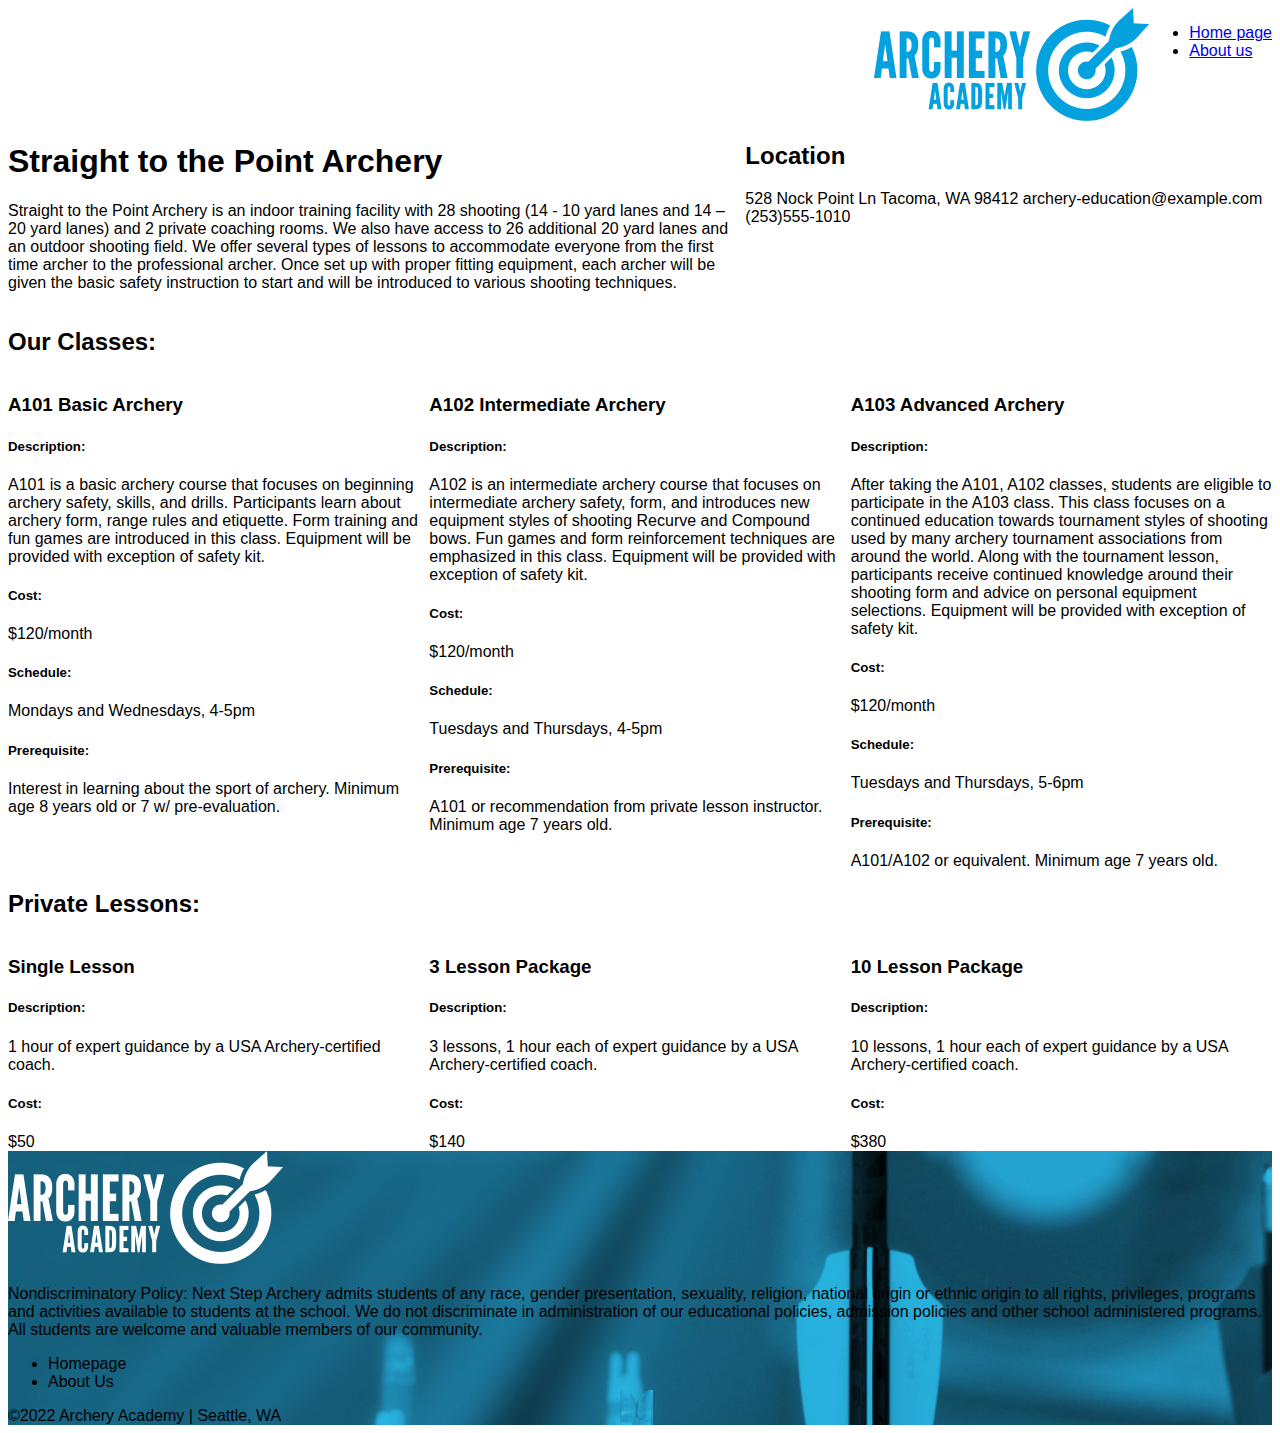
<file: index.html>
<!DOCTYPE html>
<html lang="en">

<div class="container">

  <head>
    <meta charset="UTF-8" />
    <meta http-equiv="X-UA-Compatible" content="IE=edge" />
    <meta name="viewport" content="width=device-width, initial-scale=1.0" />
    <link rel="stylesheet" type="text/css" href="semantic-style.css">
    <title>Straight to the Point Archery</title>
  </head>

  <body>

    <header>
      <img src="styleguide/arch-logo.png" alt="Archery Academy Logo" />
      <nav class="navigation">
        <ul>
            <li><a href="index.html">Home page</a></li>
            <li><a href="semantic-2.html">About us</a></li>
        </ul>
      </nav>
    </header>
    

  <main>
    <section>
      <h1>Straight to the Point Archery</h1>
      <p>
        Straight to the Point Archery is an indoor training facility with 28
        shooting (14 - 10 yard lanes and 14 – 20 yard lanes) and 2 private
        coaching rooms. We also have access to 26 additional 20 yard lanes and
        an outdoor shooting field. We offer several types of lessons to
        accommodate everyone from the first time archer to the professional
        archer. Once set up with proper fitting equipment, each archer will be
        given the basic safety instruction to start and will be introduced to
        various shooting techniques.
      </p>
    </section>
  </main>

    <aside>
      <h2>Location</h2>
        <span>
        528 Nock Point Ln Tacoma, WA 98412 archery-education@example.com
        (253)555-1010
        </span>
    </aside>
</div>

    
    
    <h2>Our Classes:</h2>
<div class="cards">
        <div>
            <h3>A101 Basic Archery</h3>
            <h5>Description:</h5>
            <p>A101 is a basic archery course that focuses on beginning archery safety, skills, and drills. Participants learn about archery form, range rules and etiquette. Form training and fun games are introduced in this class.
                Equipment will be provided with exception of safety kit.</p>
                <h5>Cost:</h5>
                <span>$120/month</span>
                <h5>Schedule:</h5>
                <span>Mondays and Wednesdays, 4-5pm</span>
                <h5>Prerequisite:</h5>
                <span>Interest in learning about the sport of archery. Minimum age 8 years old or 7 w/ pre-evaluation.</span>
            </div>  
        <div>
            <h3>A102 Intermediate Archery</h3>
            <h5>Description:</h5>
            <p>A102 is an intermediate archery course that focuses on intermediate archery safety, form, and introduces new equipment styles of shooting Recurve and Compound bows. Fun games and form reinforcement techniques are emphasized in this class.
                Equipment will be provided with exception of safety kit.</p>
                <h5>Cost:</h5>
                <span>$120/month</span>
                <h5>Schedule:</h5>
                <span>Tuesdays and Thursdays, 4-5pm</span>
                <h5>Prerequisite:</h5>
                <span>A101 or recommendation from private lesson instructor. Minimum age 7 years old.</span>
            </div> 
        <div>
            <h3>A103 Advanced Archery</h3>
            <h5>Description:</h5>
            <p>After taking the A101, A102 classes, students are eligible to participate in the A103 class. 
                This class focuses on a continued education towards tournament styles of shooting used by many archery tournament associations from around the world. Along with the tournament lesson, participants receive continued knowledge around their shooting form and advice on personal equipment selections. Equipment will be provided with exception of safety kit.</p>
                <h5>Cost:</h5>
                <span>$120/month</span>
                <h5>Schedule:</h5>
                <span>Tuesdays and Thursdays, 5-6pm</span>
                <h5>Prerequisite:</h5>
                <span>A101/A102 or equivalent. Minimum age 7 years old.</span>
            </div> 
        </div>

        <h2>Private Lessons:</h2>
<div class="cards">
        <div>
            <h3>Single Lesson</h3>
            <h5>Description:</h5>
            <p>1 hour of expert guidance by a USA Archery-certified coach.</p>
                <h5>Cost:</h5>
                <span>$50</span>
        </div> 

        <div>
            <h3>3 Lesson Package</h3>
            <h5>Description:</h5>
            <p>3 lessons, 1 hour each of expert guidance by a USA Archery-certified coach.</p>
                <h5>Cost:</h5>
                <span>$140</span>
                 </div> 
        <div>
            <h3>10 Lesson Package</h3>
            <h5>Description:</h5>
            <p>10 lessons, 1 hour each of expert guidance by a USA Archery-certified coach.</p>
                <h5>Cost:</h5>
                <span>$380</span>
         </div> 
        </div>

    <footer>
        <div class="footer-img">
            <img src="styleguide/arch-logo-white.png">
      <p>Nondiscriminatory Policy:
        Next Step Archery admits students of any race, gender presentation, sexuality, religion, national origin or ethnic origin to all rights, privileges, programs and activities available to students at the school. We do not discriminate in administration of our educational policies, admission policies and other school administered programs. All students are welcome and valuable members of our community.</p>
      <nav>
        <ul>
          <li>Homepage</li>
          <li>About Us</li>
        </ul>
      </nav>
      <span>©2022 Archery Academy | Seattle, WA</span>
    </div>
    </footer>

  </body>

</html>
</file>
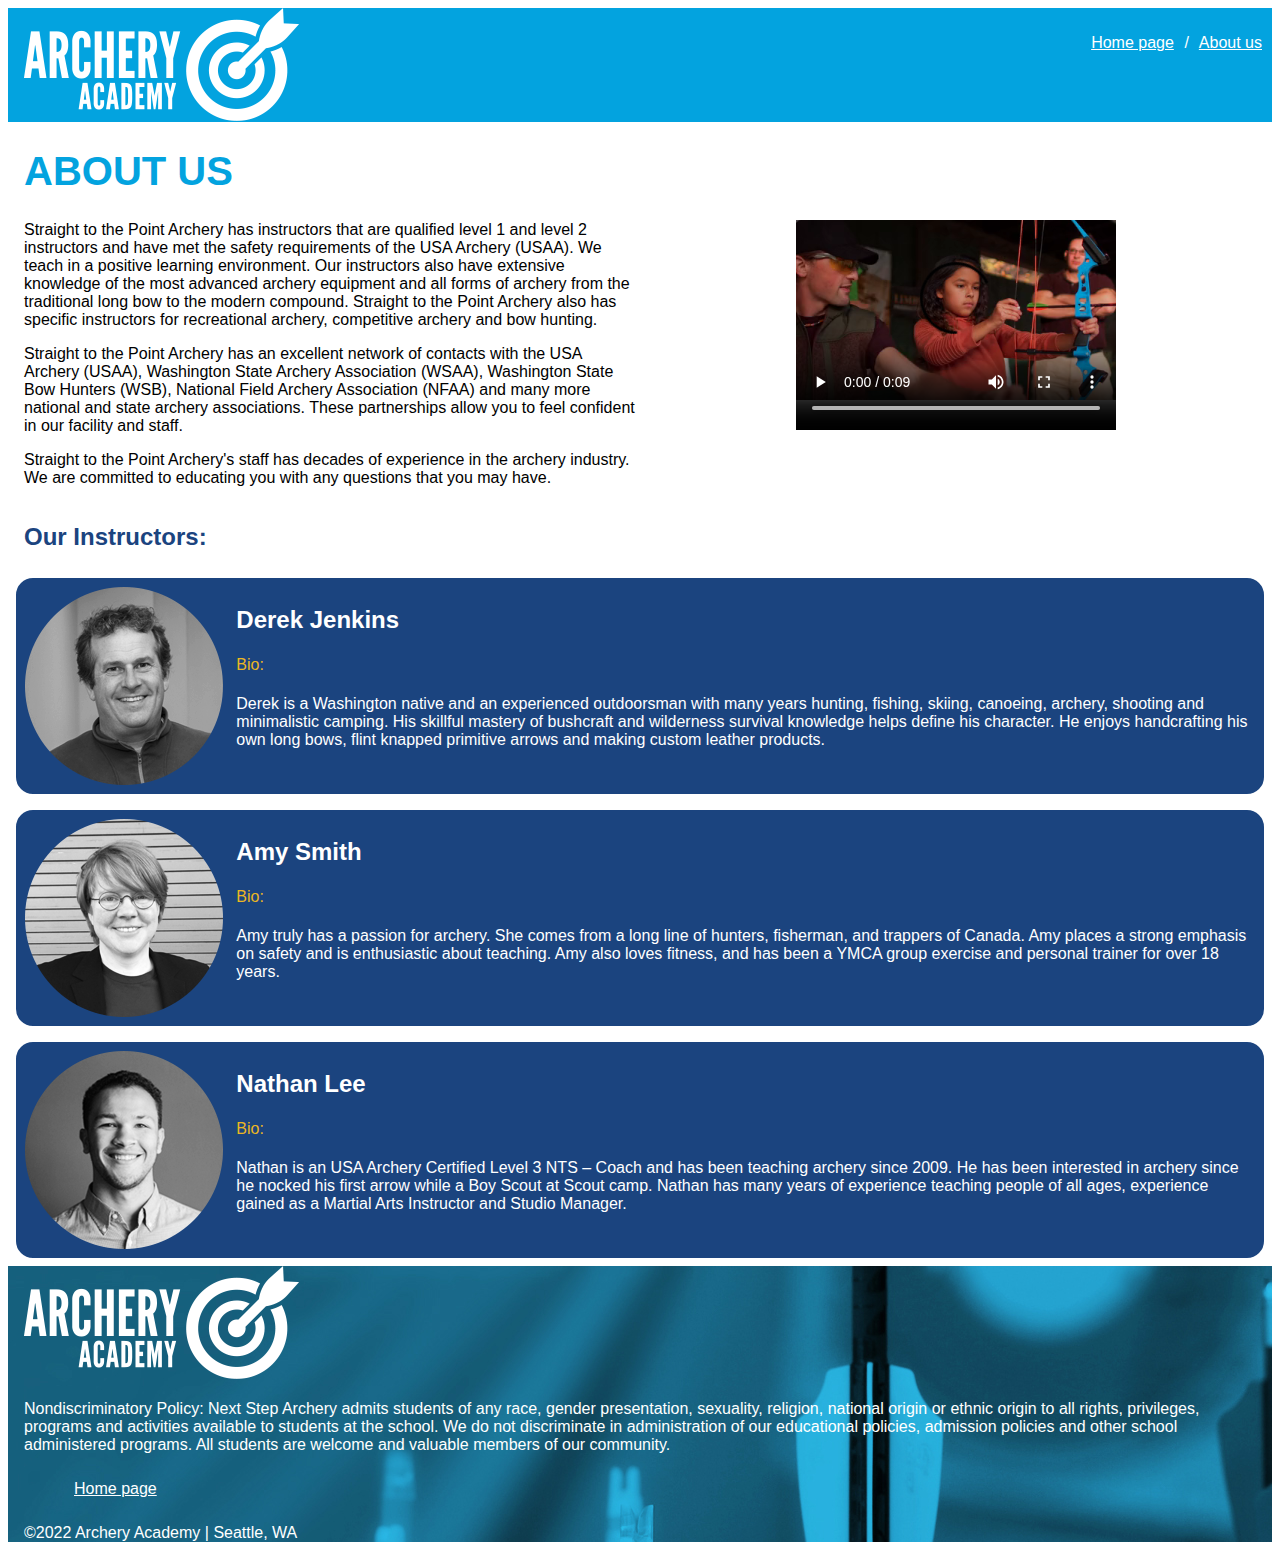
<file: index-2.html>
<!DOCTYPE html>
<html lang="en">
  <head>
    <meta charset="UTF-8" />
    <meta http-equiv="X-UA-Compatible" content="IE=edge" />
    <meta name="viewport" content="width=device-width, initial-scale=1.0" />
    <link rel="stylesheet" type="text/css" href="style.css" />
    <title>Straight to the Point Archery</title>
  </head>

  <body>
    <div class="container">
        
    <header class="header-img">
        <img src="styleguide/arch-logo-white.png" alt="Archery Academy Logo" />
            <nav>
              <ul class="navigation">
                  <li class="space"><a href="index.html">Home page</a></li>
                  <li class="slash"><a href="index-2.html">About us</a></li>
              </ul>
            </nav>
        </header>

    <section class="about-us">
      <h1>ABOUT US</h1>
      <p>
        Straight to the Point Archery has instructors that are qualified level 1
        and level 2 instructors and have met the safety requirements of the USA
        Archery (USAA). We teach in a positive learning environment. Our
        instructors also have extensive knowledge of the most advanced archery
        equipment and all forms of archery from the traditional long bow to the
        modern compound. Straight to the Point Archery also has specific
        instructors for recreational archery, competitive archery and bow
        hunting. 
      </p>
      <p>
        Straight to the Point Archery has an excellent network of
        contacts with the USA Archery (USAA), Washington State Archery
        Association (WSAA), Washington State Bow Hunters (WSB), National Field
        Archery Association (NFAA) and many more national and state archery
        associations. These partnerships allow you to feel confident in our
        facility and staff. 
      </p>
      <p>
        Straight to the Point Archery's staff has decades of
        experience in the archery industry. We are committed to educating you
        with any questions that you may have.
      </p>
    </section>


<div class="video-card">
<video width="320" height="240" controls> 
  <source src="archery-video.mp4" type="video/mp4"> 
  Your browser does not support the video tag.
</div>
</div>

    <h2 class="about-us">Our Instructors:</h2>
    <div class="cards">   
        <section class="row blue-card">
            <img class="img" src="styleguide/bio-image1.png" alt="Picture of Derek Jenkins">
            <h2 class="white-text">Derek Jenkins</h2>
            <h4 class="yellow-text">Bio:</h4>
            <p class="white-text">Derek is a Washington native and an experienced outdoorsman with many years hunting, fishing, skiing, canoeing, archery, shooting and minimalistic camping. His skillful mastery of bushcraft and wilderness survival knowledge helps define his character. He enjoys handcrafting his own long bows, flint knapped primitive arrows and making custom leather products.</p>
        </section>   
        <section class="row blue-card">
            <img class="img" src="styleguide/bio-image2.png" alt="Picture of Amy Smith">
            <h2 class="white-text">Amy Smith</h2>
            <h4 class="yellow-text">Bio:</h4>
            <p class="white-text">Amy truly has a passion for archery. She comes from a long line of hunters, fisherman, and trappers of Canada. Amy  places a strong emphasis on safety and is enthusiastic about teaching. Amy also loves fitness, and  has been a YMCA group exercise and personal trainer for over 18 years.</p>
        </section>
        <section class="row blue-card">
            <img class="img" src="styleguide/bio-image3.png" alt="Picture of Nathan Lee">
            <h2 class="white-text">Nathan Lee</h2>
            <h4 class="yellow-text">Bio:</h4>
            <p class="white-text">Nathan is an USA Archery Certified Level 3 NTS – Coach and has been teaching archery since 2009. He has been interested in archery since he nocked his first arrow while a Boy Scout at Scout camp. Nathan has many years of experience teaching people of all ages, experience gained as a Martial Arts Instructor and Studio Manager.</p>
        </section>
    </div>


   
    <footer>
        <div class="footer-img">
            <img src="styleguide/arch-logo-white.png" alt="Image of the Archery Academy logo in white">
      <p class="white-text right-padding">Nondiscriminatory Policy:
        Next Step Archery admits students of any race, gender presentation, sexuality, religion, national origin or ethnic origin to all rights, privileges, programs and activities available to students at the school. We do not discriminate in administration of our educational policies, admission policies and other school administered programs. All students are welcome and valuable members of our community.</p>
      <nav>
        <ul>
            <li class="space"><a href="index.html">Home page</a></li>
        </ul>
      </nav>
      <span class="white-text">©2022 Archery Academy | Seattle, WA</span>
    </div>
    </footer>
  </body>
</html>
</file>
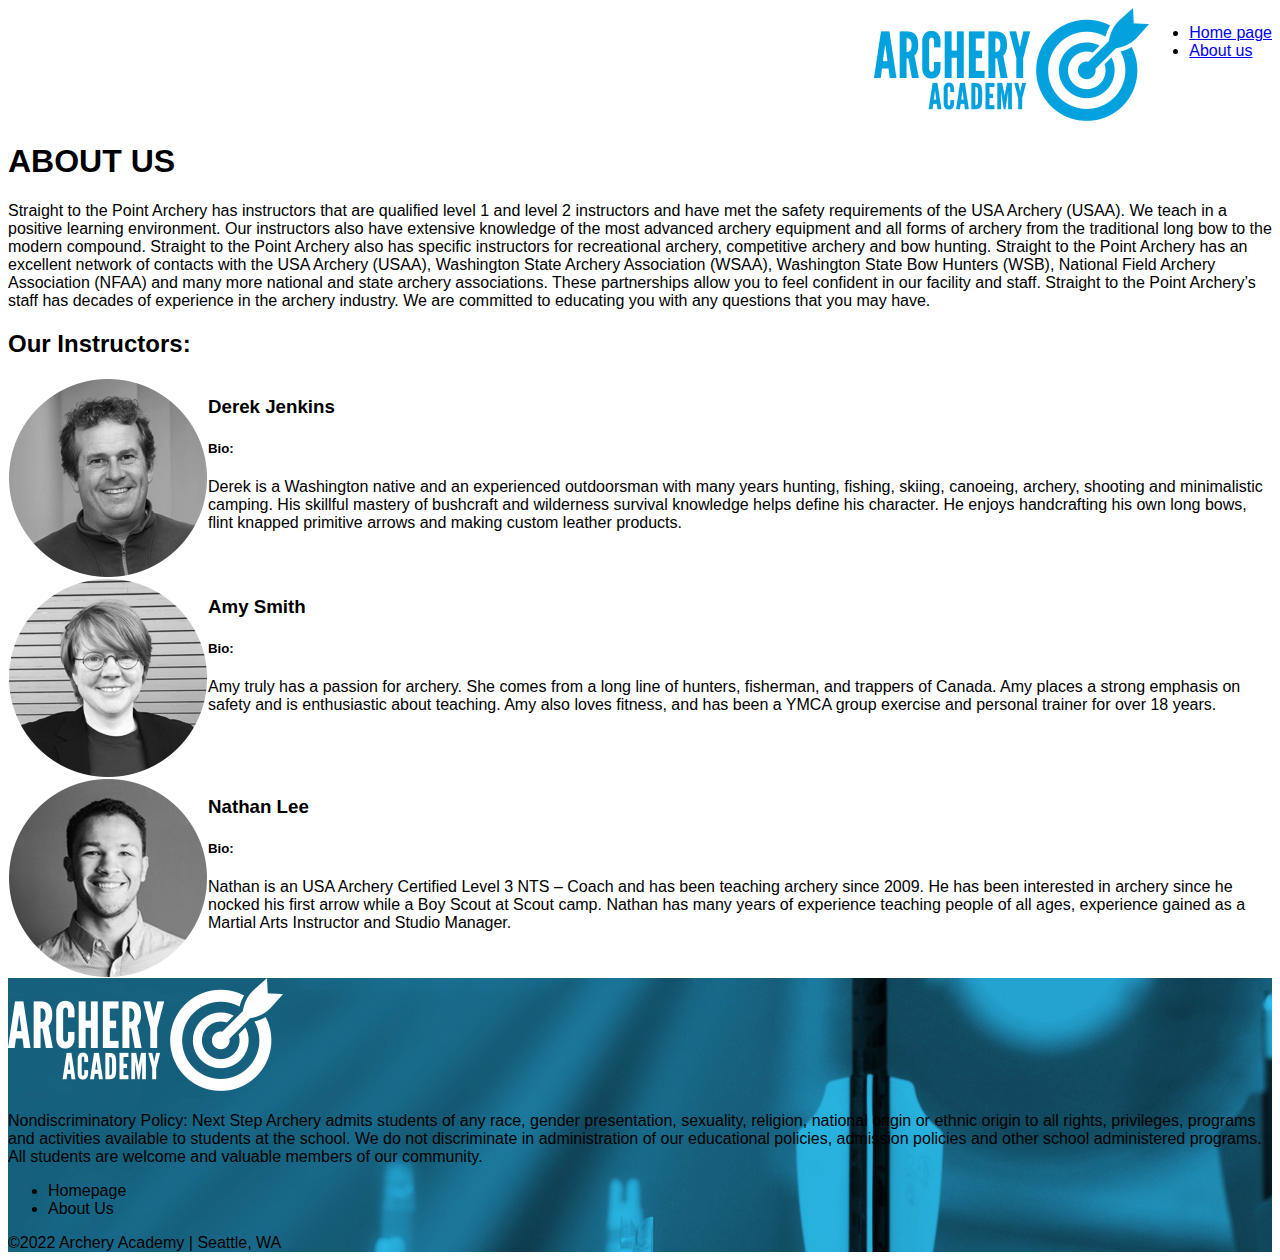
<file: semantic-2.html>
<!DOCTYPE html>
<html lang="en">
  <head>
    <meta charset="UTF-8" />
    <meta http-equiv="X-UA-Compatible" content="IE=edge" />
    <meta name="viewport" content="width=device-width, initial-scale=1.0" />
    <link rel="stylesheet" type="text/css" href="semantic-style.css" />
    <title>Straight to the Point Archery</title>
  </head>

  <body>
      <div class="container">
        
    <header>
      <img class="header-img" src="styleguide/arch-logo.png" alt="Archery Academy Logo" />
      <nav class="navigation">
        <ul>
          <li><a href="index.html">Home page</a></li>
          <li><a href="semantic-2.html">About us</a></li>
        </ul>
      </nav>
    </div>
    </header>

    <section class="about-us">
      <h1>ABOUT US</h1>
      <p>
        Straight to the Point Archery has instructors that are qualified level 1
        and level 2 instructors and have met the safety requirements of the USA
        Archery (USAA). We teach in a positive learning environment. Our
        instructors also have extensive knowledge of the most advanced archery
        equipment and all forms of archery from the traditional long bow to the
        modern compound. Straight to the Point Archery also has specific
        instructors for recreational archery, competitive archery and bow
        hunting. 
        Straight to the Point Archery has an excellent network of
        contacts with the USA Archery (USAA), Washington State Archery
        Association (WSAA), Washington State Bow Hunters (WSB), National Field
        Archery Association (NFAA) and many more national and state archery
        associations. These partnerships allow you to feel confident in our
        facility and staff. 
        Straight to the Point Archery’s staff has decades of
        experience in the archery industry. We are committed to educating you
        with any questions that you may have.
      </p>
    </section>

    <h2 class="about-us">Our Instructors:</h2>
    <div class="cards">
       
        <section class="row">
            <img class="img" src="styleguide/bio-image1.png" alt="Picture of Derek Jenkins">
            <h3>Derek Jenkins</h3>
            <h5>Bio:</h5>
            <p>Derek is a Washington native and an experienced outdoorsman with many years hunting, fishing, skiing, canoeing, archery, shooting and minimalistic camping. His skillful mastery of bushcraft and wilderness survival knowledge helps define his character. He enjoys handcrafting his own long bows, flint knapped primitive arrows and making custom leather products.</p>
        </section>   
        <section class="row">
            <img class="img" src="styleguide/bio-image2.png" alt="Picture of Amy Smith">
            <h3>Amy Smith</h3>
            <h5>Bio:</h5>
            <p>Amy truly has a passion for archery. She comes from a long line of hunters, fisherman, and trappers of Canada. Amy  places a strong emphasis on safety and is enthusiastic about teaching. Amy also loves fitness, and  has been a YMCA group exercise and personal trainer for over 18 years.</p>
        </section>
        <section class="row">
            <img class="img" src="styleguide/bio-image3.png" alt="Picture of Nathan Lee">
            <h3>Nathan Lee</h3>
            <h5>Bio:</h5>
            <p>Nathan is an USA Archery Certified Level 3 NTS – Coach and has been teaching archery since 2009. He has been interested in archery since he nocked his first arrow while a Boy Scout at Scout camp. Nathan has many years of experience teaching people of all ages, experience gained as a Martial Arts Instructor and Studio Manager.</p>
        </section>
    </div>

   
    <footer>
        <div class="footer-img">
            <img src="styleguide/arch-logo-white.png">
      <p>Nondiscriminatory Policy:
        Next Step Archery admits students of any race, gender presentation, sexuality, religion, national origin or ethnic origin to all rights, privileges, programs and activities available to students at the school. We do not discriminate in administration of our educational policies, admission policies and other school administered programs. All students are welcome and valuable members of our community.</p>
      <nav>
        <ul>
          <li>Homepage</li>
          <li>About Us</li>
        </ul>
      </nav>
      <span>©2022 Archery Academy | Seattle, WA</span>
    </div>
    </footer>
   
</div>
  </body>
</html>
</file>
<file: style.css>
* {
    box-sizing: border-box;
}

body {
    font-family: Arial, Helvetica, sans-serif;
}
a {
    color: white;
}
a:hover {
    color: #ecb722;
}
h1 {
    font-weight: bold;
    font-size: 2.5em;
    color: #03a3df;
}
h2 {
    font-weight: bold;
    font-size: 1.5em;
    color: #1b447f;
}
h3 {
    font-weight: bold;
    font-size: (17/16)em;
    color: #1b447f;
}
h4 {
    font-weight: normal;
    font-size: (17/16)em;
    color: #444444;
}
.card-text {
    font-size: 1.25em;
    color: white;
}
.yellow-text {
    color: #ecb722;
}
.white-text {
    color: white;
}
.container {
    display: grid;
    grid-template-columns: repeat(12, 1fr);
    grid-template-rows: auto;
}
header {
    grid-column: span 12;
    background-color: #03a3df;
}

.header-img {
    display: flex;
    justify-content: flex-start;
    padding-left: 1rem;
}

.header-img> :nth-child(1) {
    margin-right: auto;
  }

.header-nav {
    display: flex;
    justify-content: right;
}
.padding {
    padding: 0 1rem;
}
main {
    grid-column: span 7;
}
aside {
    grid-column: span 5;
}
.about-us {
    grid-column: span 6;
    padding-left: 1rem;
}

.row {
    grid-column: span 12;
}

.cards {
    display: grid;
    grid-template-columns: 1fr 1fr 1fr;
    grid-auto-rows: auto;

  }
.blue-card {
    background-color: #1b447f; 
    border: .5em solid white;
    padding: .5em;
    border-radius: 25px;
}
.instructor-card {
   display:inline-block;
}

.video-card {
    grid-column: span 6;
    float: right;
    margin: auto;
}

.img {
    float: left;
    margin-left: auto;
    margin-right: 1%;
    margin-bottom: auto;
}
.right-padding {
    padding-right: 1rem;
}

footer {
    grid-column: span 12;
}
header {
    display: flex;
    justify-content: flex-end;
}
.navigation {
    display: flex;
    flex-flow: row nowrap;
    justify-content: flex-end;
    align-content: flex-end;
    gap: 5px;
    list-style-type: none;
}
.space {
    list-style: '';
    padding: 10px;
    grid-column: 8;
} 
.slash {
    list-style: '/';
    padding: 10px;
    color: white;
} 

.footer-img {
    background-image: url(styleguide/footerImage.jpg);
    padding: 0 1rem;
}
@media screen and (max-width: 600px) {
    .about-us, .video-card {
        grid-column: span 12;
    }
}
@media screen and (max-width: 500px) {
     .cards {
        display: grid;
        grid-template-columns: 1fr;
        grid-auto-rows: auto;
      }
      main {
        grid-column: span 12;
    }
      aside {
        grid-column: span 12;
    }
  }
</file>
